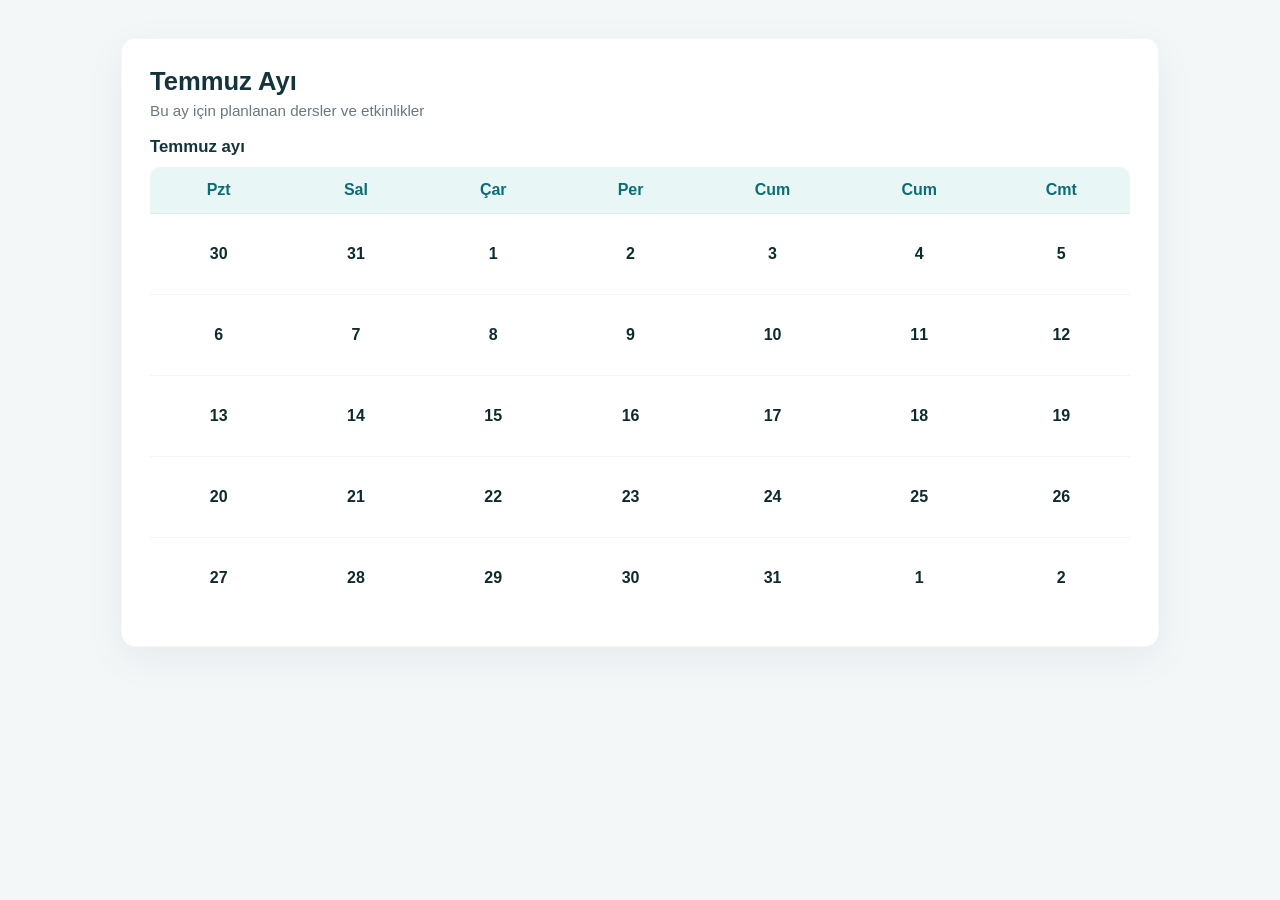
<file: etkinlik.html>
<!DOCTYPE html>
<html lang="tr">
<head>
    <meta charset="UTF-8">
    <meta name="viewport" content="width=device-width, initial-scale=1.0">
    <title>Etkinlikler</title>
    <link rel="stylesheet" href="etkinlik.css">
</head>

<body>
    <div class="calendar-card">
        <div class="section-header">
        <div>
            <h1 class="section-title">Temmuz Ayı</h1>
            <p class="section-subtitle">Bu ay için planlanan dersler ve etkinlikler</p>
        </div>
        </div>
        <div>
            <h2 class="card-title">Temmuz ayı</h2>
            <table class="calendar">
            <thead>
                <tr>
                    <th>Pzt</th>
                    <th>Sal</th>
                    <th>Çar</th>
                    <th>Per</th>
                    <th>Cum</th>
                    <th>Cum</th>
                    <th>Cmt</th>
                </tr>
            </thead>
            <tbody>
                <tr>
                    <td class="day"><span>30</span></td>
                    <td class="day"><span>31</span></td>
                    <td class="day"><span>1</span></td>
                    <td class="day"><span>2</span></td>
                    <td class="day"><span>3</span></td>
                    <td class="day"><span>4</span></td>
                    <td class="day"><span>5</span></td>
                </tr>
                <tr>
                    <td class="day"><span>6</span></td>
                    <td class="day"><span>7</span></td>
                    <td class="day"><span>8</span></td>
                    <td class="day"><span>9</span></td>
                    <td class="day"><span>10</span></td>
                    <td class="day"><span>11</span></td>
                    <td class="day"><span>12</span></td>
                </tr>
                <tr>
                    <td class="day"><span>13</span></td>
                    <td class="day"><span>14</span></td>
                    <td class="day"><span>15</span></td>
                    <td class="day"><span>16</span></td>
                    <td class="day"><span>17</span></td>
                    <td class="day"><span>18</span></td>
                    <td class="day"><span>19</span></td>
                </tr>
                <tr>

                    <td class="day"><span>20</span></td>
                    <td class="day"><span>21</span></td>
                    <td class="day"><span>22</span></td>
                    <td class="day"><span>23</span></td>
                    <td class="day"><span>24</span></td>
                    <td class="day"><span>25</span></td>
                    <td class="day"><span>26</span></td>
                </tr>
                <tr>
                    <td class="day"><span>27</span></td>
                    <td class="day"><span>28</span></td>
                    <td class="day"><span>29</span></td>
                    <td class="day"><span>30</span></td>
                    <td class="day"><span>31</span></td>
                    <td class="day"><span>1</span></td>
                    <td class="day"><span>2</span></td>
                </tr>
            </tbody>
        </table>
        </div>
    </div>
</body>

</html>
</file>
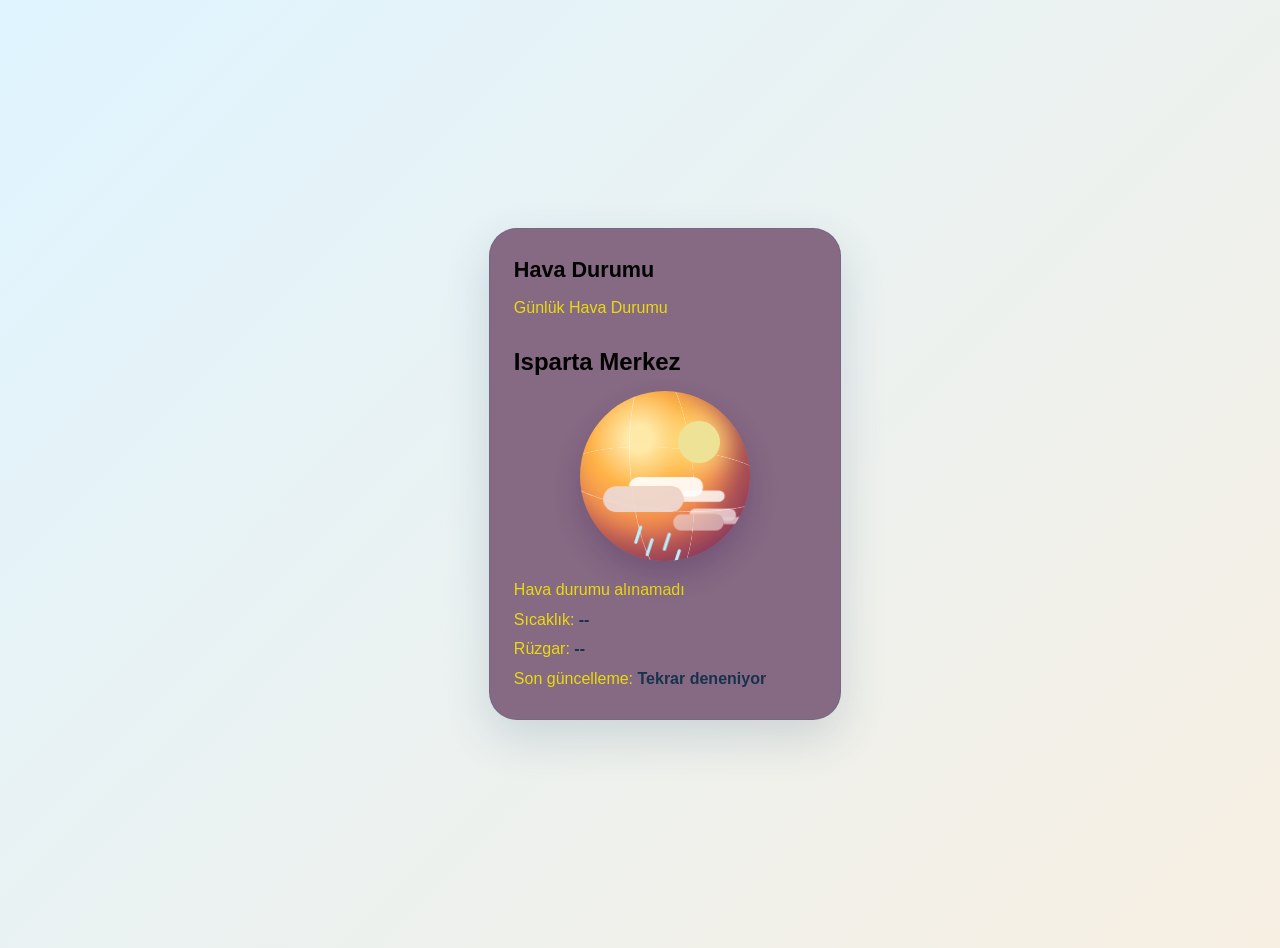
<file: hd.html>
<!DOCTYPE html>
<html lang="tr">

<head>
    <meta charset="UTF-8">
    <meta name="viewport" content="width=device-width, initial-scale=1.0">
    <link rel="stylesheet" href="havaDurumu.css">
    <title>Isparta Hava Durumu | Topluluk Hub</title>
</head>

<body>
    <main>
        <section class="panel" id="hava-durumu">
        <div class="section-header">
            <div>
                <h1 class="section-title">Hava Durumu</h1>
                <p class="section-subtitle">Günlük Hava Durumu</p>
            </div>
        </div>
        <div>
            <h2 class="card-title">Isparta Merkez</h2>
            <div class="weather-3d" id="weather-3d" aria-label="Canlı hava durumu görseli">
                <div class="weather-orbit weather-orbit--one"></div>
                <div class="weather-orbit weather-orbit--two"></div>
                <div class="weather-sun"></div>
                <div class="weather-cloud weather-cloud--one"></div>
                <div class="weather-cloud weather-cloud--two"></div>
                <div class="weather-rain"></div>
            </div>
            <p class="section-subtitle" id="hava-durumu-durum">Hava durumu yükleniyor...</p>
            <p class="section-subtitle">Sıcaklık: <strong id="sicaklik">--</strong></p>
            <p class="section-subtitle">Rüzgar: <strong id="ruzgar">--</strong></p>
            <p class="section-subtitle">Son güncelleme: <strong id="hava-guncelleme">--</strong></p>
        </div>
        </section>
    </main>
    <script src="havaDurumu.js"></script>
</body>

</html>
</file>
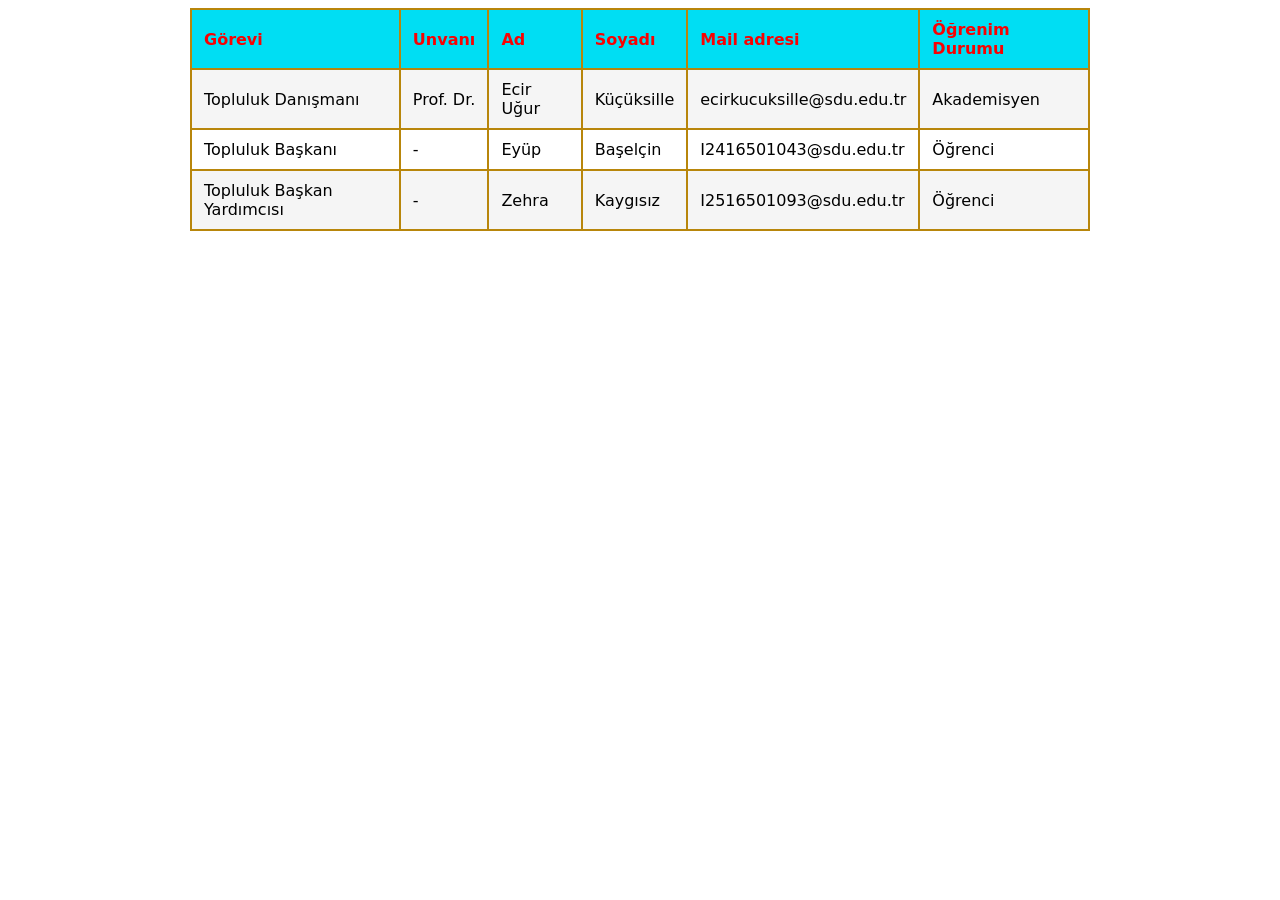
<file: sdüyazılımvesibergüvenliktoplulugu.html>
<!DOCTYPE html>
<html lang="tr">

<head>
    <meta charset="UTF-8">
    <meta name="viewport" content="width=device-width, initial-scale=1.0">
    <title>Topluluk Hakkında</title>
    <link rel="stylesheet" href="toplulukHakkinda.css">
</head>

<body>
    <table class="table" id="customers">
        <tr >
            <th>Görevi</th>
            <th>Unvanı</th>
            <th>Ad</th>
            <th>Soyadı</th>
            <th>Mail adresi</th>
            <th>Öğrenim Durumu</th>
        </tr>
        <tr>
            <td>Topluluk Danışmanı</td>
            <td>Prof. Dr.</td>
            <td>Ecir Uğur</td>
            <td>Küçüksille</td>
            <td>ecirkucuksille@sdu.edu.tr</td>
            <td>Akademisyen</td>
        </tr>
        <tr>
            <td>Topluluk Başkanı</td>
            <td>-</td>
            <td>Eyüp</td>
            <td>Başelçin</td>
            <td>I2416501043@sdu.edu.tr</td>
            <td>Öğrenci</td>
        </tr>
        <tr>
            <td>Topluluk Başkan Yardımcısı</td>
            <td>-</td>
            <td>Zehra</td>
            <td>Kaygısız</td>
            <td>I2516501093@sdu.edu.tr</td>
            <td>Öğrenci</td>
        </tr>
    </table>
</body>

</html>
</file>
<file: etkinlik.css>
:root{
    --bg: #f4f7f8;
    --card: #ffffff;
    --muted: #6b7780;
    --primary: #0b6d75;
    --accent: #18a785;
    --border: rgba(11,109,117,0.08);
    --shadow: 0 8px 28px rgba(10,40,50,0.06);
}
:root{
    --teal-100: #e9f6f6;
    --teal-200: #d8f0ef;
}
p{
    margin: 0;
    color: var(--muted);
    font-size: 0.95rem;
}
body{
    font-family: Inter, Arial, sans-serif;
    background: var(--bg);
    margin: 0;
    padding: 20px;
    color: #21303a;
}

.events-row{
    display: grid;
    grid-template-columns: repeat(3, 1fr);
    gap: 18px;
    align-items: start;
}

.event-card{
    background: var(--card);
    border: 1px solid var(--border);
    border-radius: 16px;
    overflow: hidden;
    box-shadow: var(--shadow);
    transition: transform 200ms ease, box-shadow 200ms ease;
}

.event-card:hover{
    transform: translateY(-6px);
    box-shadow: 0 22px 48px rgba(10,40,50,0.12);
}

.event-card img{
    width: 100%;
    height: 160px;
    object-fit: cover;
    display: block;
}

.event-body{
    padding: 14px 16px;
}

.event-body h4{
    margin: 0 0 8px;
    font-size: 1.02rem;
}

.event-body p{
    margin: 0;
    color: var(--muted);
    font-size: 0.95rem;
}

/* make the whole card clickable and remove default link styles */
.event-card .event-link{
    display:block;
    color: inherit;
    text-decoration: none;
}

.event-card .event-link img{display:block}

/* Small adjustments for news cards used on o2.html */
.news-card{padding:16px}
.news-card .feature img{height:72px;object-fit:cover}

@media (max-width: 1080px){
    .events-row{grid-template-columns: 1fr 1fr}
}

@media (max-width: 720px){
    .events-row{grid-template-columns: 1fr}
    body{padding:12px}
}

/* utility */
.center{text-align:center}

/* Calendar card (match the attached design) */
.calendar-card{
    background: var(--card);
    border-radius: 14px;
    padding: 28px;
    box-shadow: 0 12px 40px rgba(10,40,50,0.06);
    border: 1px solid rgba(11,109,117,0.05);
    max-width: 980px;
    margin: 18px auto;
}

.section-header{display:flex;align-items:flex-start;gap:12px;margin-bottom:18px}
.section-title{font-size:1.6rem;margin:0;color:#12343a}
.section-subtitle{margin:6px 0 0;color:var(--muted)}

.card-title{font-size:1.05rem;margin:18px 0 10px;color:#12343a}

.calendar{
    width:100%;
    border-collapse: collapse;
    background: transparent;
    border-radius: 10px;
    overflow: hidden;
}
.calendar thead th{
    background: var(--teal-100);
    color: var(--primary);
    font-weight:700;
    padding:14px 10px;
    text-align:center;
}
.calendar tbody td{
    border-top: 1px solid rgba(11,109,117,0.06);
    padding: 22px 8px;
    text-align:center;
    vertical-align: middle;
    font-weight:600;
    color:#0f2b2d;
    font-size:1rem;
}
.calendar tbody td span{display:inline-block;width:36px;height:36px;line-height:36px;border-radius:8px}
.calendar tbody td.today span{background:var(--primary);color:#fff}

/* remove default table cell focus outlines and make clickable days subtle */
.calendar tbody td:focus{outline:none}

@media (max-width:720px){
    .calendar tbody td{padding:14px 6px;font-size:0.98rem}
    .calendar-card{padding:16px}
}
</file>
<file: havaDurumu.css>
:root {
    --weather-text: #17324d;
    --weather-muted: #eadb0c;
    --weather-panel: #866983;
    --weather-border: rgba(35, 86, 126, 0.16);
    --weather-shadow: 0 18px 45px rgba(30, 70, 100, 0.16);
}

body {
    margin: 0;
    min-height: 100vh;
    display: grid;
    place-items: center;
    padding: 24px;
    font-family: Inter, sans-serif;
    background: linear-gradient(135deg, #dff4ff, #f7efe2);
    color: var(--weather-shadow);
    line-height: 1.6;
}

.section-header {
    display: flex;
    justify-content: space-between;
    gap: 14px;
    margin-bottom: 18px;
}

.section-title,
.card-title {
    margin: 0 0 8px;
}

.section-title {
    font-size: 1.35rem;
}

.section-subtitle {
    margin: 4px 0;
    color: var(--weather-muted);
}

strong {
    color: var(--weather-text);
}

.panel {
    width: min(100%, 520px);
    background: var(--weather-panel);
    border: 1px solid var(--weather-border);
    border-radius: 28px;
    box-shadow: var(--weather-shadow);
    padding: 24px;
}

.weather-3d {
    position: relative;
    width: 170px;
    height: 170px;
    margin: 10px auto 16px;
    perspective: 700px;
    transform-style: preserve-3d;
    overflow: hidden;
    border-radius: 50%;
    background: radial-gradient(circle at 35% 28%, #ffe9a8 0 8%, #ffb347 30%, #ed6a5a 72%, #7d3f98 100%);
    box-shadow: inset -18px -20px 28px rgba(45, 20, 80, 0.42), 0 14px 28px rgba(45, 20, 80, 0.22);
    animation: weather-float 4s ease-in-out infinite;
}

.weather-orbit {
    position: absolute;
    inset: 13px -24px;
    border: 1px solid rgba(255, 255, 255, 0.62);
    border-radius: 50%;
    transform: rotateX(65deg) rotateZ(18deg);
    animation: weather-spin 8s linear infinite;
}

.weather-orbit--two {
    inset: -24px 13px;
    transform: rotateY(65deg) rotateZ(-18deg);
    animation-direction: reverse;
}

.weather-sun {
    position: absolute;
    width: 42px;
    height: 42px;
    top: 30px;
    right: 30px;
    border-radius: 50%;
    background: #eee297;
    box-shadow: 0 0 24px 8px rgba(255, 239, 142, 0.62);
}

.weather-cloud {
    position: absolute;
    width: 78px;
    height: 25px;
    bottom: 50px;
    left: 25px;
    border-radius: 20px;
    background: rgba(236, 220, 220, 0.88);
    box-shadow: 22px -12px 0 -3px rgba(255, 255, 255, 0.9), 47px -3px 0 -7px rgba(255, 255, 255, 0.82);
    transform: translateZ(20px);
}

.weather-cloud--two {
    bottom: 28px;
    left: 78px;
    transform: scale(0.62) translateZ(30px);
    opacity: 0.72;
}

.weather-rain {
    position: absolute;
    width: 3px;
    height: 18px;
    bottom: 20px;
    left: 58px;
    border-radius: 3px;
    background: #b7efff;
    box-shadow: 14px 8px #b7efff, 28px -2px #b7efff, 42px 10px #b7efff;
    transform: rotate(18deg) translateZ(32px);
    animation: weather-rainfall 1.2s linear infinite;
}

.weather-3d[data-weather-type="clear"] .weather-cloud,
.weather-3d[data-weather-type="clear"] .weather-rain,
.weather-3d[data-weather-type="snow"] .weather-rain {
    display: none;
}

.weather-3d[data-weather-type="rain"] .weather-sun,
.weather-3d[data-weather-type="snow"] .weather-sun,
.weather-3d[data-weather-type="storm"] .weather-sun {
    opacity: 0.25;
}

.weather-3d[data-weather-type="snow"] {
    background: radial-gradient(circle at 35% 28%, #effbff 0 8%, #b8ddeb 34%, #6685ae 76%, #344b70 100%);
}

.weather-3d[data-weather-type="storm"] {
    background: radial-gradient(circle at 35% 28%, #657eaa 0 8%, #35486f 45%, #19243f 100%);
}

@media (prefers-reduced-motion: reduce) {

    .weather-3d,
    .weather-orbit,
    .weather-rain {
        animation: alternate;
    }
}

@keyframes weather-float {
    50% {
        transform: translateY(-6px) rotateX(3deg) rotateY(-4deg);
    }
}

@keyframes weather-spin {
    to {
        transform: rotateX(65deg) rotateZ(378deg);
    }
}

@keyframes weather-rainfall {
    to {
        transform: translateY(18px) rotate(18deg) translateZ(32px);
        opacity: 0.15;
    }
}
</file>
<file: toplulukHakkinda.css>
/* Table styles for #customers */
#customers {
    border-collapse: collapse;
    width: 100%;
    max-width: 900px;
    margin: 0 auto;
    font-family: Inter, system-ui, -apple-system, "Segoe UI", Roboto, "Helvetica Neue", Arial;
}

#customers th,
#customers td {
    border: 2px solid #b8860b; /* burlywood-like color */
    padding: 10px 12px;
    text-align: left;
    vertical-align: middle;
}
#customers {
    border-spacing: 0;
}

#customers th {
    background-color: #00def3;
    color: #f80202;
    font-weight: 600;
}

#customers tr:nth-child(even) {
    background-color: #f5f5f5;
}

#customers tr:hover {
    background-color: #ffe6cc;
}

/* Utility */
.table-centered {
    display: flex;
    justify-content: center;
}
</file>
